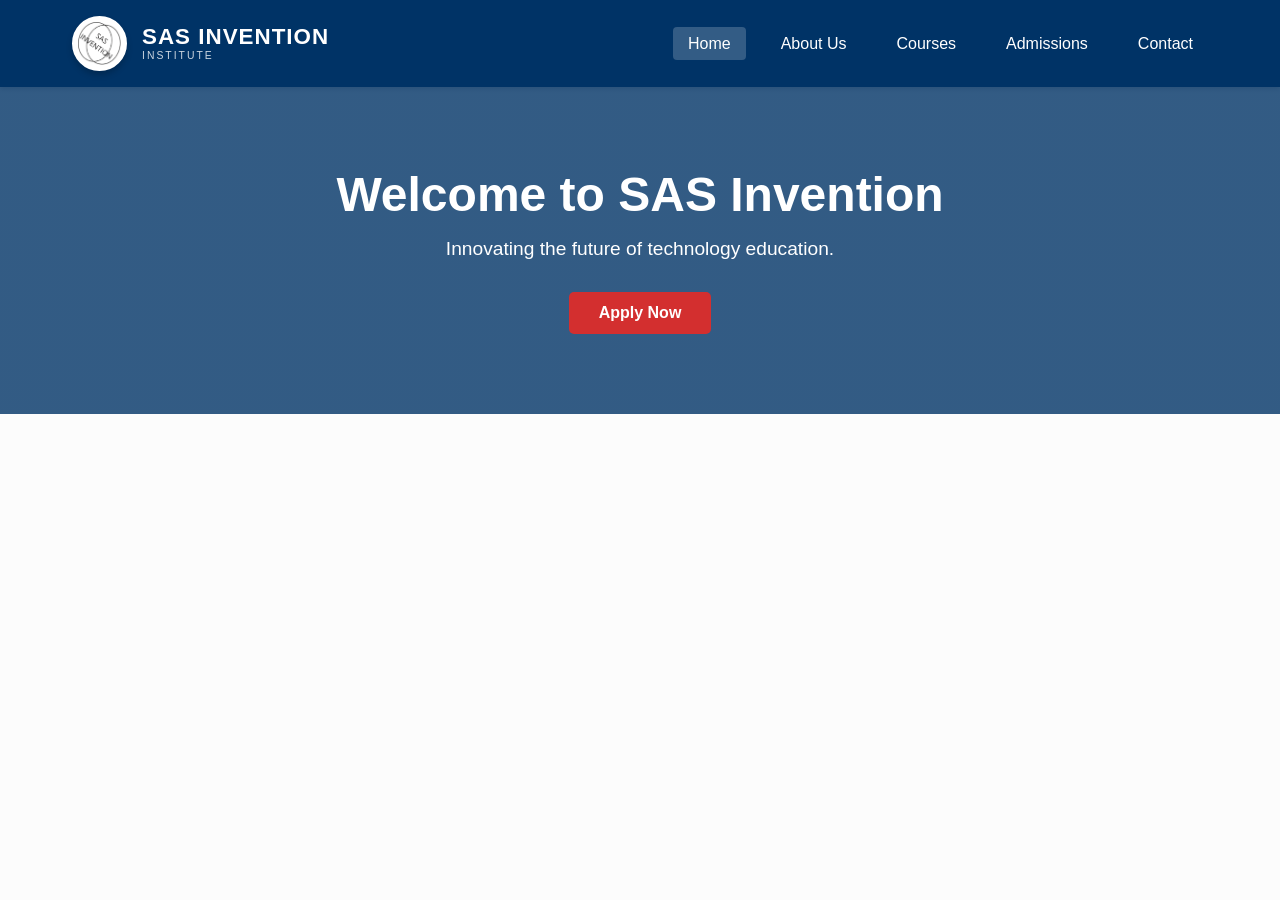
<file: index.html>
<!DOCTYPE html>
<html lang="en">
<head>
    <meta charset="UTF-8">
    <meta name="viewport" content="width=device-width, initial-scale=1.0">
    <title>SAS Invention </title>
    
    <link rel="icon" type="image/png" href="images/LOGO.PNG">
    
    <link rel="stylesheet" href="https://cdnjs.cloudflare.com/ajax/libs/font-awesome/6.4.0/css/all.min.css">
    
    <link rel="stylesheet" href="style.css">
</head>
<body>

    <header>
        <div class="nav-container">
            
            <a href="index.html" class="logo">
                <div class="logo-frame">
                    <img src="images/LOGO.PNG" alt="SAS Invention Logo">
                </div>
                
                <div class="logo-text">
                    SAS INVENTION
                    <small>INSTITUTE</small> 
                </div>
            </a>
            
            <div class="menu-toggle" onclick="toggleMenu()">
                <i class="fa-solid fa-bars"></i>
            </div>

            <nav>
                <ul>
                    <li><a href="index.html" class="nav-link">Home</a></li>
                    <li><a href="about.html" class="nav-link">About Us</a></li>
                    <li><a href="courses.html" class="nav-link">Courses</a></li>
                    <li><a href="admissions.html" class="nav-link">Admissions</a></li>
                    <li><a href="contact.html" class="nav-link">Contact</a></li>
                </ul>
            </nav>
        </div>
    </header>

    <section class="hero">
        <h1>Welcome to SAS Invention</h1>
        <p>Innovating the future of technology education.</p>
        <a href="admissions.html" class="btn">Apply Now</a>
    </section>

    <script src="script.js"></script>
</body>
</html>
</file>
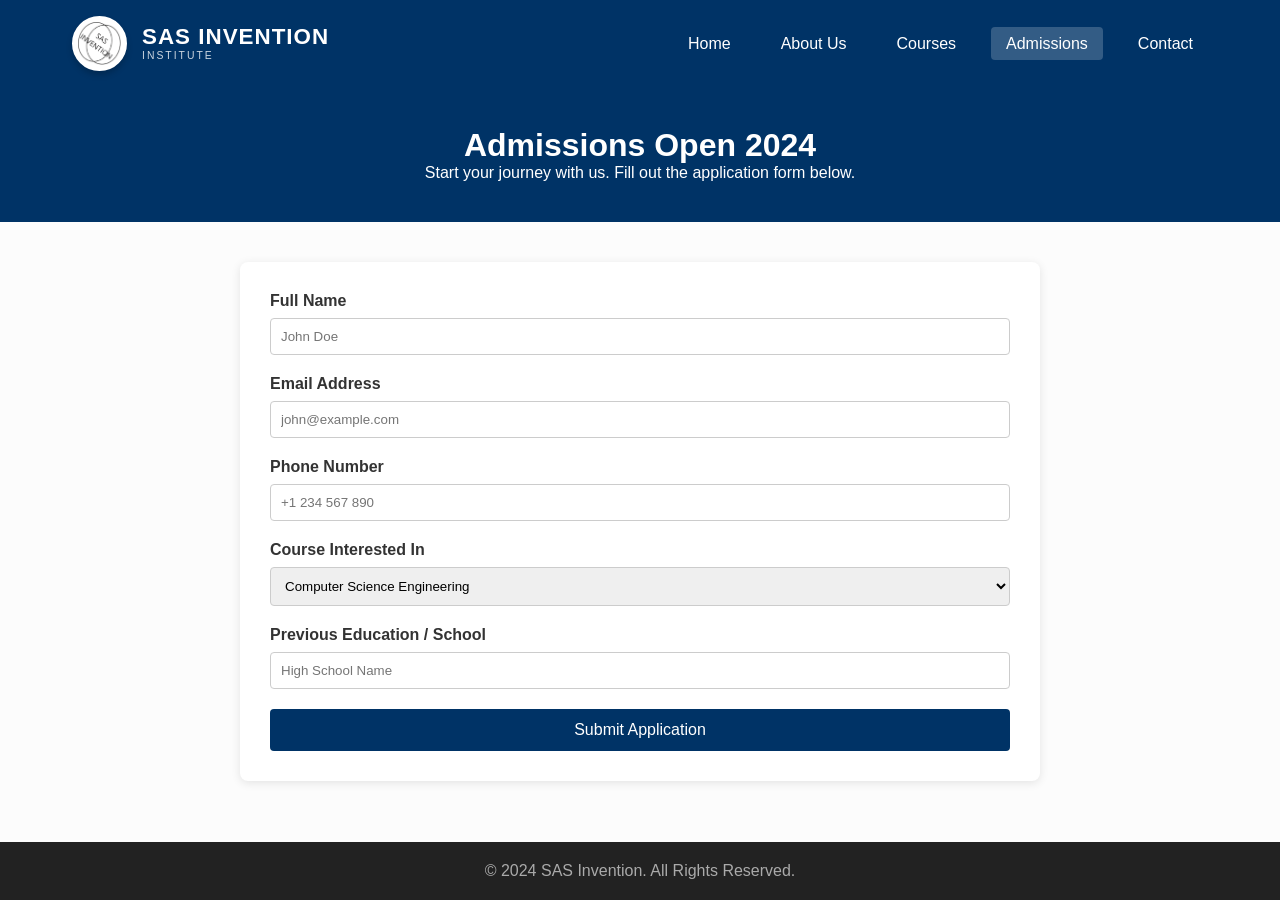
<file: admissions.html>
<!DOCTYPE html>
<html lang="en">
<head>
    <meta charset="UTF-8">
    <meta name="viewport" content="width=device-width, initial-scale=1.0">
    <title>Admissions | SAS Invention</title>
    
    <link rel="icon" type="image/png" href="images/LOGO.PNG">
    
    <link rel="stylesheet" href="https://cdnjs.cloudflare.com/ajax/libs/font-awesome/6.4.0/css/all.min.css">
    
    <link rel="stylesheet" href="style.css">
</head>
<body>
    <header>
        <div class="nav-container">
            <a href="index.html" class="logo">
                <div class="logo-frame">
                    <img src="images/LOGO.PNG" alt="SAS Invention Logo">
                </div>
                <div class="logo-text">
                    SAS INVENTION
                    <small>INSTITUTE</small> 
                </div>
            </a>
            <div class="menu-toggle" onclick="toggleMenu()">
                <i class="fa-solid fa-bars"></i>
            </div>
            <nav>
                <ul>
                    <li><a href="index.html" class="nav-link">Home</a></li>
                    <li><a href="about.html" class="nav-link">About Us</a></li>
                    <li><a href="courses.html" class="nav-link">Courses</a></li>
                    <li><a href="admissions.html" class="nav-link">Admissions</a></li>
                    <li><a href="contact.html" class="nav-link">Contact</a></li>
                </ul>
            </nav>
        </div>
    </header>

    <div class="hero-small">
        <h1>Admissions Open 2024</h1>
        <p>Start your journey with us. Fill out the application form below.</p>
    </div>

    <main>
        <form class="admission-form">
            <div class="form-group">
                <label>Full Name</label>
                <input type="text" placeholder="John Doe" required>
            </div>
            <div class="form-group">
                <label>Email Address</label>
                <input type="email" placeholder="john@example.com" required>
            </div>
            <div class="form-group">
                <label>Phone Number</label>
                <input type="tel" placeholder="+1 234 567 890" required>
            </div>
            <div class="form-group">
                <label>Course Interested In</label>
                <select>
                    <option>Computer Science Engineering</option>
                    <option>Mechanical Engineering</option>
                    <option>Electrical Engineering</option>
                    <option>Web Development Diploma</option>
                </select>
            </div>
            <div class="form-group">
                <label>Previous Education / School</label>
                <input type="text" placeholder="High School Name">
            </div>
            <button type="submit" class="submit-btn">Submit Application</button>
        </form>
    </main>

    <footer>
        <p>&copy; 2024 SAS Invention. All Rights Reserved.</p>
    </footer>
    
    <script src="script.js"></script>
</body>
</html>
</file>
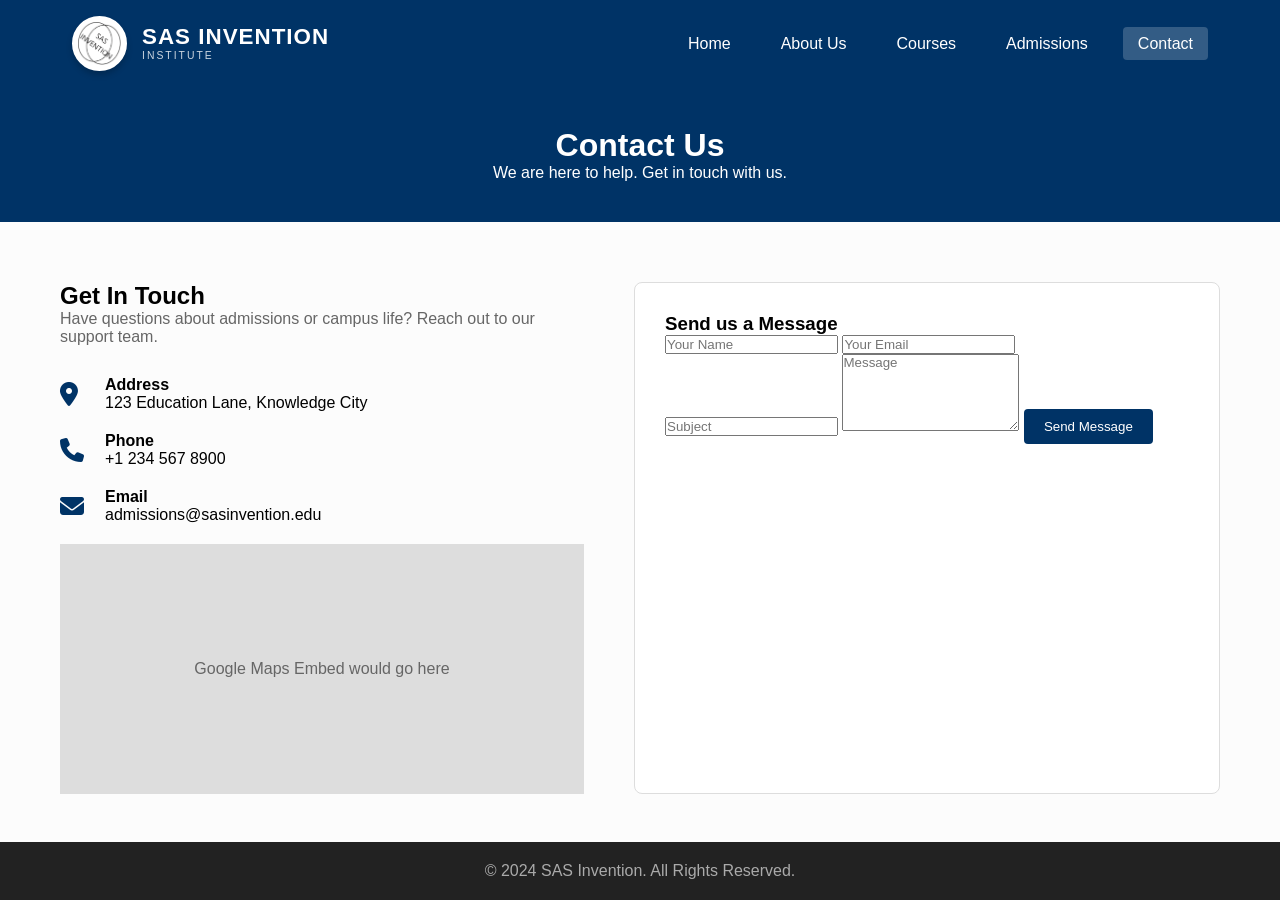
<file: contact.html>
<!DOCTYPE html>
<html lang="en">
<head>
    <meta charset="UTF-8">
    <meta name="viewport" content="width=device-width, initial-scale=1.0">
    <title>Contact Us | SAS Invention</title>
    
    <link rel="icon" type="image/png" href="images/LOGO.PNG">
    
    <link rel="stylesheet" href="https://cdnjs.cloudflare.com/ajax/libs/font-awesome/6.4.0/css/all.min.css">
    
    <link rel="stylesheet" href="style.css">
</head>
<body>
    <header>
        <div class="nav-container">
            <a href="index.html" class="logo">
                <div class="logo-frame">
                    <img src="images/LOGO.PNG" alt="SAS Invention Logo">
                </div>
                <div class="logo-text">
                    SAS INVENTION
                    <small>INSTITUTE</small> 
                </div>
            </a>
            <div class="menu-toggle" onclick="toggleMenu()">
                <i class="fa-solid fa-bars"></i>
            </div>
            <nav>
                <ul>
                    <li><a href="index.html" class="nav-link">Home</a></li>
                    <li><a href="about.html" class="nav-link">About Us</a></li>
                    <li><a href="courses.html" class="nav-link">Courses</a></li>
                    <li><a href="admissions.html" class="nav-link">Admissions</a></li>
                    <li><a href="contact.html" class="nav-link">Contact</a></li>
                </ul>
            </nav>
        </div>
    </header>

    <div class="hero-small">
        <h1>Contact Us</h1>
        <p>We are here to help. Get in touch with us.</p>
    </div>

    <main>
        <div class="contact-container">
            <div class="contact-info">
                <h2>Get In Touch</h2>
                <p style="margin-bottom: 30px; color: #666;">Have questions about admissions or campus life? Reach out to our support team.</p>
                
                <div class="info-item">
                    <i class="fa-solid fa-location-dot"></i>
                    <div>
                        <h4>Address</h4>
                        <p>123 Education Lane, Knowledge City</p>
                    </div>
                </div>
                <div class="info-item">
                    <i class="fa-solid fa-phone"></i>
                    <div>
                        <h4>Phone</h4>
                        <p>+1 234 567 8900</p>
                    </div>
                </div>
                <div class="info-item">
                    <i class="fa-solid fa-envelope"></i>
                    <div>
                        <h4>Email</h4>
                        <p>admissions@sasinvention.edu</p>
                    </div>
                </div>

                <div class="map-box">
                    <p>Google Maps Embed would go here</p>
                </div>
            </div>

            <form class="contact-form" id="contact-form">
    <h3>Send us a Message</h3>
    
    <input type="text" id="name" placeholder="Your Name" required>
    <input type="email" id="email" placeholder="Your Email" required>
    <input type="text" id="subject" placeholder="Subject">
    <textarea id="message" rows="5" placeholder="Message" required></textarea>
    
    <button class="send-btn" type="submit">Send Message</button>
</form>
        </div>
    </main>

    <footer>
        <p>&copy; 2024 SAS Invention. All Rights Reserved.</p>
    </footer>
    
    <script src="script.js"></script>
</body>
</html>
</file>
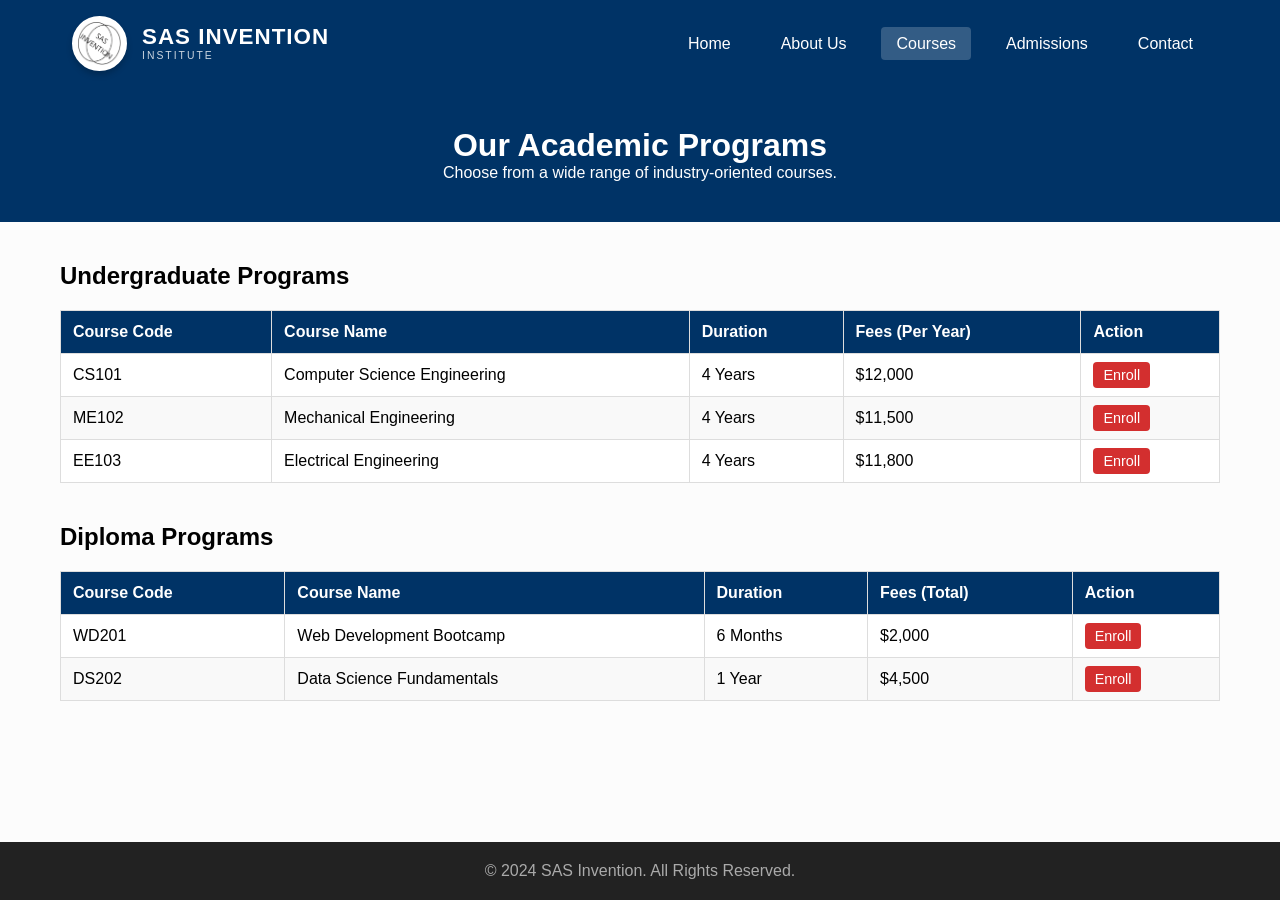
<file: courses.html>
<!DOCTYPE html>
<html lang="en">
<head>
    <meta charset="UTF-8">
    <meta name="viewport" content="width=device-width, initial-scale=1.0">
    <title>Courses | SAS Invention</title>
    
    <link rel="icon" type="image/png" href="images/LOGO.PNG">
    
    <link rel="stylesheet" href="https://cdnjs.cloudflare.com/ajax/libs/font-awesome/6.4.0/css/all.min.css">
    
    <link rel="stylesheet" href="style.css">
</head>
<body>
    <header>
        <div class="nav-container">
            <a href="index.html" class="logo">
                <div class="logo-frame">
                    <img src="images/LOGO.PNG" alt="SAS Invention Logo">
                </div>
                <div class="logo-text">
                    SAS INVENTION
                    <small>INSTITUTE</small> 
                </div>
            </a>
            <div class="menu-toggle" onclick="toggleMenu()">
                <i class="fa-solid fa-bars"></i>
            </div>
            <nav>
                <ul>
                    <li><a href="index.html" class="nav-link">Home</a></li>
                    <li><a href="about.html" class="nav-link">About Us</a></li>
                    <li><a href="courses.html" class="nav-link">Courses</a></li>
                    <li><a href="admissions.html" class="nav-link">Admissions</a></li>
                    <li><a href="contact.html" class="nav-link">Contact</a></li>
                </ul>
            </nav>
        </div>
    </header>

    <div class="hero-small">
        <h1>Our Academic Programs</h1>
        <p>Choose from a wide range of industry-oriented courses.</p>
    </div>

    <main>
        <h2>Undergraduate Programs</h2>
        <table class="course-table">
            <thead>
                <tr>
                    <th>Course Code</th>
                    <th>Course Name</th>
                    <th>Duration</th>
                    <th>Fees (Per Year)</th>
                    <th>Action</th>
                </tr>
            </thead>
            <tbody>
                <tr>
                    <td>CS101</td>
                    <td>Computer Science Engineering</td>
                    <td>4 Years</td>
                    <td>$12,000</td>
                    <td><a href="admissions.html" class="enroll-btn">Enroll</a></td>
                </tr>
                <tr>
                    <td>ME102</td>
                    <td>Mechanical Engineering</td>
                    <td>4 Years</td>
                    <td>$11,500</td>
                    <td><a href="admissions.html" class="enroll-btn">Enroll</a></td>
                </tr>
                <tr>
                    <td>EE103</td>
                    <td>Electrical Engineering</td>
                    <td>4 Years</td>
                    <td>$11,800</td>
                    <td><a href="admissions.html" class="enroll-btn">Enroll</a></td>
                </tr>
            </tbody>
        </table>

        <h2 style="margin-top: 40px;">Diploma Programs</h2>
        <table class="course-table">
            <thead>
                <tr>
                    <th>Course Code</th>
                    <th>Course Name</th>
                    <th>Duration</th>
                    <th>Fees (Total)</th>
                    <th>Action</th>
                </tr>
            </thead>
            <tbody>
                <tr>
                    <td>WD201</td>
                    <td>Web Development Bootcamp</td>
                    <td>6 Months</td>
                    <td>$2,000</td>
                    <td><a href="admissions.html" class="enroll-btn">Enroll</a></td>
                </tr>
                <tr>
                    <td>DS202</td>
                    <td>Data Science Fundamentals</td>
                    <td>1 Year</td>
                    <td>$4,500</td>
                    <td><a href="admissions.html" class="enroll-btn">Enroll</a></td>
                </tr>
            </tbody>
        </table>
    </main>

    <footer>
        <p>&copy; 2024 SAS Invention. All Rights Reserved.</p>
    </footer>
    
    <script src="script.js"></script>
</body>
</html>
</file>
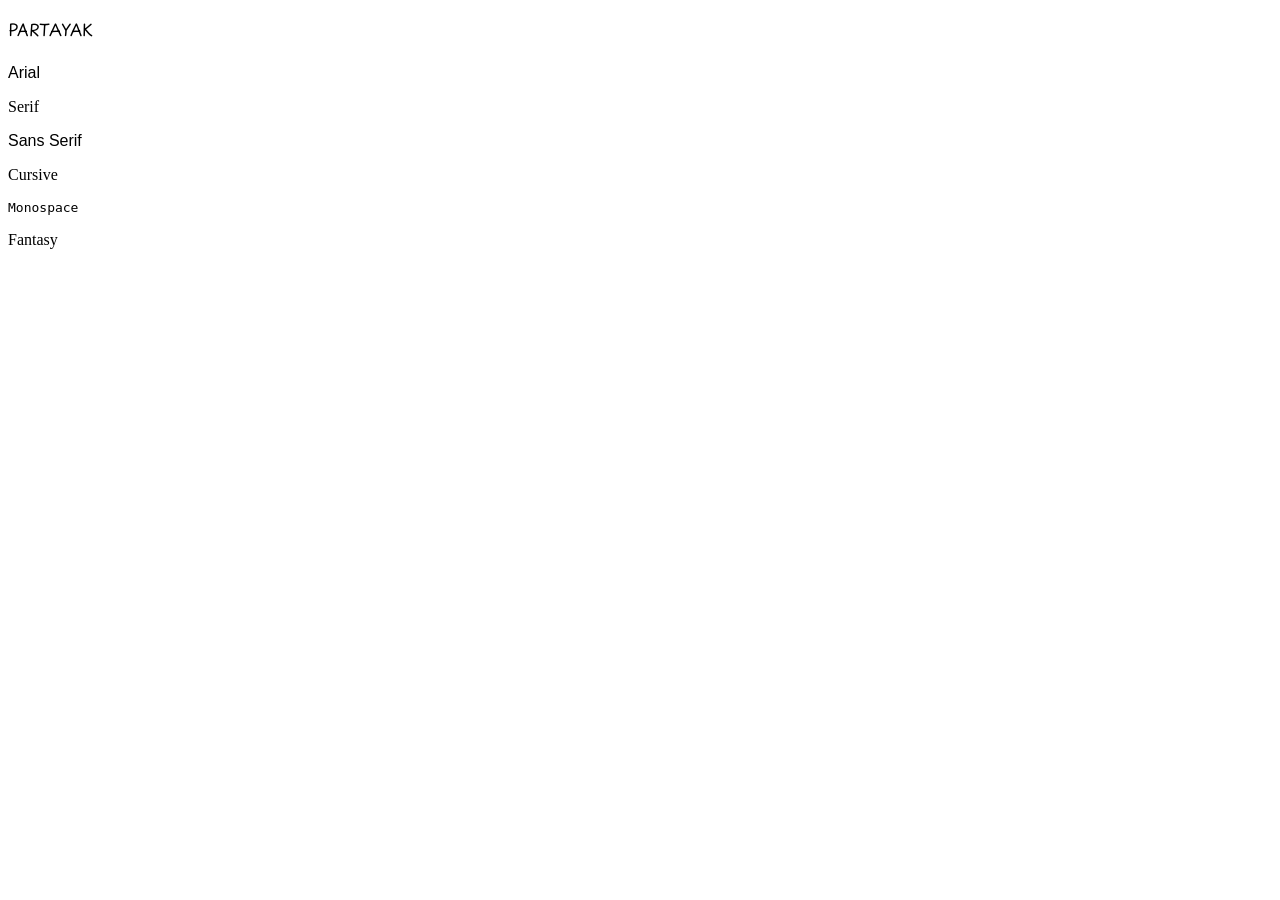
<file: font-family.html>
<!DOCTYPE html>
<html lang="en">

<head>
  <meta charset="UTF-8">
  <title>Font Family</title>
  <link rel="preconnect" href="https://fonts.googleapis.com">
<link rel="preconnect" href="https://fonts.gstatic.com" crossorigin>
<link href="https://fonts.googleapis.com/css2?family=Playpen+Sans+Deva:wght@100..800&display=swap" rel="stylesheet">
  <style>
    #helvetica {
      font-family: "Playpen Sans Deva", cursive;
    }

    #arial {
      font-family: Arial, sans-serif;
    }

    #serif {
      font-family: serif;
    }

    #sans-serif {
      font-family: sans-serif;
    }

    #cursive {
      font-family: cursive;
    }

    #monospace {
      font-family: monospace;
    }

    #fantasy {
      font-family: fantasy;
    }
  </style>
</head>

<body>
  <p id="helvetica">PARTAYAK</p>
  <p id="arial">Arial</p>
  <p id="serif">Serif</p>
  <p id="sans-serif">Sans Serif</p>
  <p id="cursive">Cursive</p>
  <p id="monospace">Monospace</p>
  <p id="fantasy">Fantasy</p>

</body>

</html>
</file>
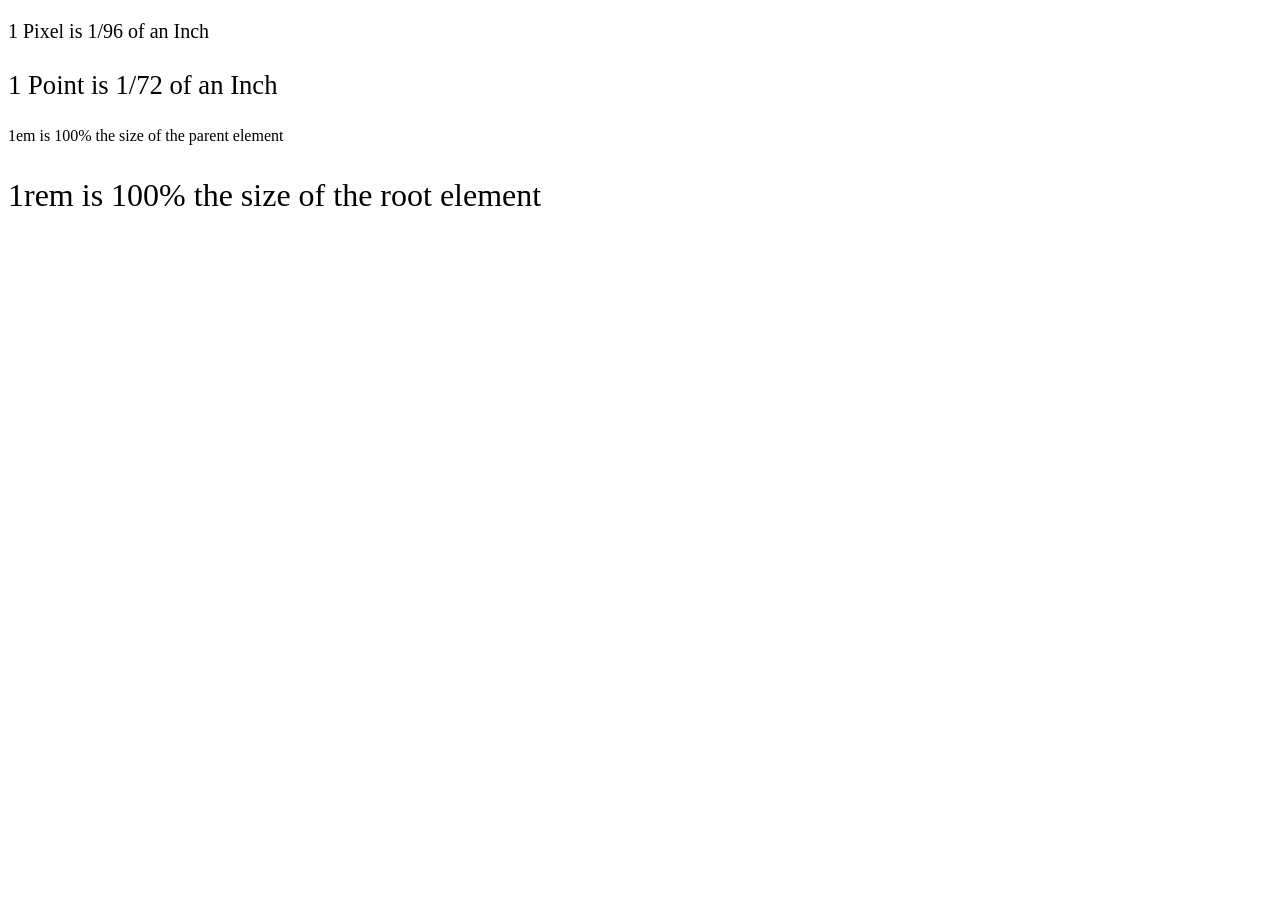
<file: font-size.html>
<!DOCTYPE html>

<head>
  <meta charset="UTF-8">
  <title>Font-Size</title>
  <style>
    #pixel {
      font-size: 20px;
    }

    #point {
      font-size: 20pt;
    }

    #em {
      font-size: 1em;
    }

    #rem {
      font-size: 1rem;
    }

    footer {
      font-size: 12pt;
    }

    html {
      font-size: xx-large;
    }
  </style>
</head>
<html lang="en">

<body>
  <p id="pixel">1 Pixel is 1/96 of an Inch</p>
  <p id="point">1 Point is 1/72 of an Inch</p>
  <footer>
    <p id="em">1em is 100% the size of the parent element</p>
    <p id="rem">1rem is 100% the size of the root element</p>
  </footer>
</body>

</html>
</file>
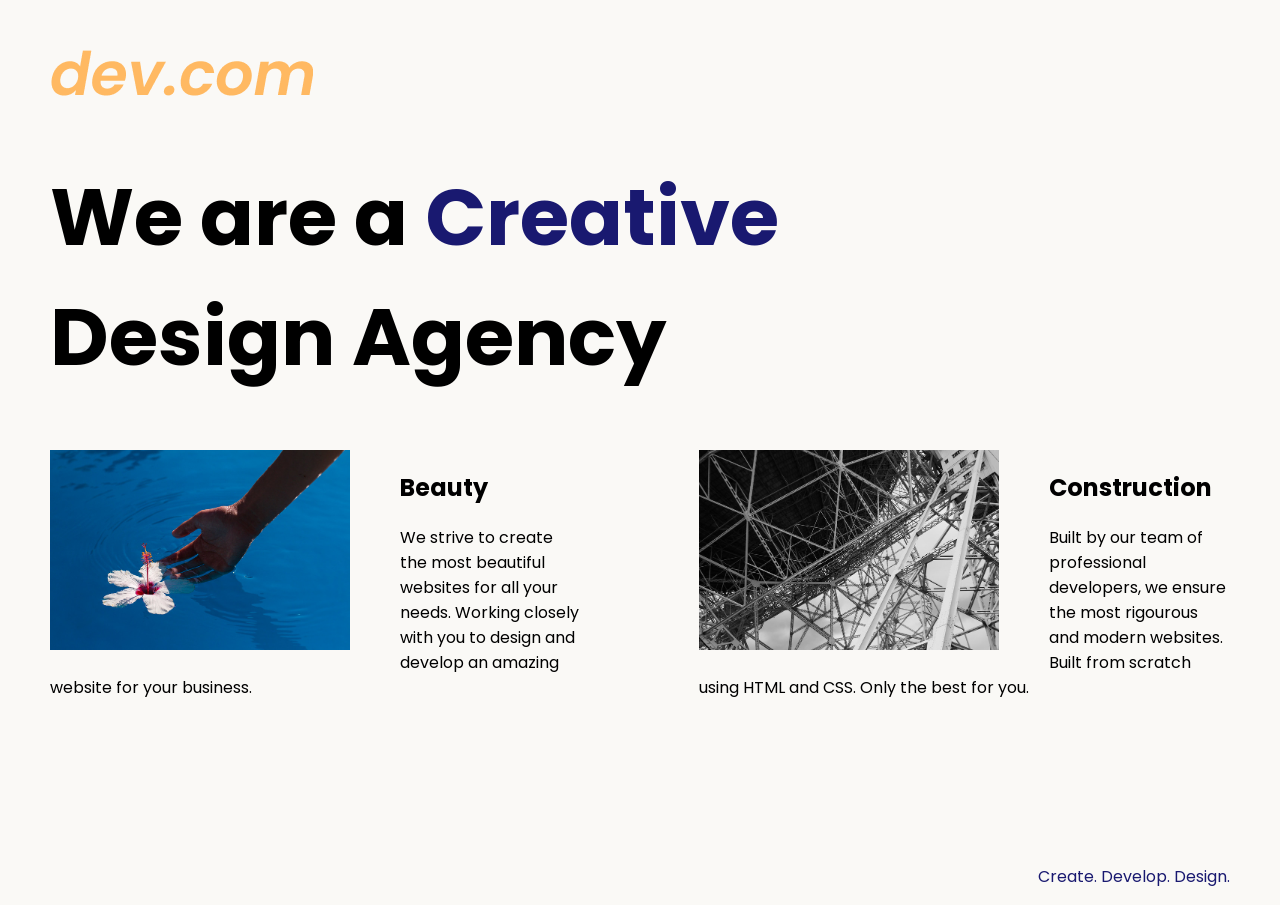
<file: solution.html>
<!DOCTYPE html>
<html lang="en">

<head>
  <meta charset="UTF-8">
  <meta name="viewport" content="width=device-width, initial-scale=1.0">
  <title>Agency</title>
  <link rel="stylesheet" href="./solution.css">
  <link rel="preconnect" href="https://fonts.googleapis.com">
  <link rel="preconnect" href="https://fonts.gstatic.com" crossorigin>
  <link href="https://fonts.googleapis.com/css2?family=Poppins:wght@400;700&display=swap" rel="stylesheet">
</head>

<body>
  <div class="main">
    <img class="logo" src="./assets/images/logo.png" alt="logo">
    <h1>We are a <span class="creative">Creative</span> <br />Design Agency</h1>
    <div class="left card"><img class="tile-image" src="./assets/images/beautiful.jpg" alt="hand and flower in water">
      <h2 class="card-title">Beauty</h2>
      <p class="card-text">We strive to create the most beautiful websites for all your needs. Working closely with you
        to
        design and
        develop an amazing website for your business.</p>
    </div>

    <div class="right card"><img class="tile-image" src="./assets/images/construction.jpg" alt="metal structure">
      <h2 class="card-title">Construction</h2>
      <p>Built by our team of professional developers, we ensure the most rigourous and modern websites. Built from
        scratch using HTML and CSS. Only the best for you.</p>
    </div>

  </div>
  <footer>
    <p>Create. Develop. Design.</p>
  </footer>
</body>

</html>
</file>
<file: style.css>
/* --- GLOBAL VARIABLES --- */
:root {
    --primary: #003366; /* Academic Blue */
    --secondary: #f4f4f4;
    --accent: #d32f2f; /* Alert Red */
    --text-dark: #333;
    --text-light: #fff;
    --border-color: #ddd;
}

/* --- RESET & BASIC SETUP --- */
* {
    margin: 0;
    padding: 0;
    box-sizing: border-box;
    font-family: 'Segoe UI', Tahoma, Geneva, Verdana, sans-serif;
}

body {
    display: flex;
    flex-direction: column;
    min-height: 100vh;
    background-color: #fcfcfc;
}

/* --- HEADER & NAVIGATION --- */
header {
    background-color: var(--primary);
    color: var(--text-light);
    box-shadow: 0 2px 5px rgba(0,0,0,0.2);
}

.nav-container {
    max-width: 1200px;
    margin: 0 auto;
    padding: 1rem 2rem;
    display: flex;
    justify-content: space-between;
    align-items: center;
}

.logo {
    font-size: 1.5rem;
    font-weight: bold;
    display: flex;
    align-items: center;
    gap: 10px;
}

nav ul {
    display: flex;
    list-style: none;
    gap: 20px;
}

nav a {
    color: var(--text-light);
    text-decoration: none;
    font-weight: 500;
    padding: 8px 15px;
    border-radius: 4px;
    transition: background 0.3s;
}

nav a:hover, nav a.active {
    background-color: rgba(255,255,255,0.2);
}

/* --- COMMON MAIN LAYOUT --- */
main {
    flex: 1; /* Pushes footer to bottom */
    max-width: 1200px;
    margin: 0 auto;
    padding: 40px 20px;
    width: 100%;
}

/* --- HERO SECTIONS (Banners) --- */
.hero {
    background: linear-gradient(rgba(0,51,102,0.8), rgba(0,51,102,0.8)), url('https://picsum.photos/id/1/1200/400');
    background-size: cover;
    background-position: center;
    color: white;
    padding: 80px 20px;
    text-align: center;
}

.hero h1 { font-size: 3rem; margin-bottom: 1rem; }
.hero p { font-size: 1.2rem; max-width: 600px; margin: 0 auto 2rem; }

.hero-small {
    background-color: var(--primary);
    color: white;
    padding: 40px 20px;
    text-align: center;
}

/* --- BUTTONS --- */
.btn {
    padding: 12px 30px;
    background-color: var(--accent);
    color: white;
    text-decoration: none;
    border-radius: 5px;
    font-weight: bold;
    transition: transform 0.2s;
    display: inline-block;
}

.btn:hover { transform: scale(1.05); }

/* --- HOME PAGE GRID --- */
.grid-3 {
    display: grid;
    grid-template-columns: repeat(auto-fit, minmax(300px, 1fr));
    gap: 30px;
    margin-top: 40px;
}

.card {
    border: 1px solid var(--border-color);
    border-radius: 8px;
    overflow: hidden;
    box-shadow: 0 4px 6px rgba(0,0,0,0.1);
    background: white;
}

.card img { width: 100%; height: 200px; object-fit: cover; }
.card-content { padding: 20px; }
.card-content h3 { color: var(--primary); margin-bottom: 10px; }

/* --- ABOUT PAGE STYLES --- */
.about-grid { display: grid; grid-template-columns: 1fr 1fr; gap: 40px; align-items: center; margin-bottom: 40px; }
.about-img { width: 100%; border-radius: 8px; box-shadow: 0 4px 8px rgba(0,0,0,0.2); }
.team-grid { display: grid; grid-template-columns: repeat(auto-fit, minmax(200px, 1fr)); gap: 20px; margin-top: 30px; }
.team-card { text-align: center; border: 1px solid var(--border-color); padding: 20px; border-radius: 8px; background: white; }
.team-card img { width: 100px; height: 100px; border-radius: 50%; margin-bottom: 10px; object-fit: cover; }

/* --- COURSES PAGE TABLE --- */
.course-table { width: 100%; border-collapse: collapse; margin-top: 20px; background: white; }
.course-table th, .course-table td { border: 1px solid var(--border-color); padding: 12px; text-align: left; }
.course-table th { background-color: var(--primary); color: white; }
.course-table tr:nth-child(even) { background-color: #f9f9f9; }
.enroll-btn { background-color: var(--accent); color: white; padding: 5px 10px; text-decoration: none; border-radius: 4px; font-size: 0.9rem; }

/* --- ADMISSIONS FORM --- */
.admission-form { background: white; padding: 30px; border-radius: 8px; box-shadow: 0 2px 10px rgba(0,0,0,0.1); max-width: 800px; margin: 0 auto; }
.form-group { margin-bottom: 20px; }
.form-group label { display: block; margin-bottom: 8px; font-weight: bold; color: var(--text-dark); }
.form-group input, .form-group select, .form-group textarea { width: 100%; padding: 10px; border: 1px solid #ccc; border-radius: 4px; }
.submit-btn { width: 100%; padding: 12px; background-color: var(--primary); color: white; border: none; font-size: 16px; border-radius: 4px; cursor: pointer; transition: background 0.3s; }
.submit-btn:hover { background-color: #002244; }

/* --- CONTACT PAGE --- */
.contact-container { display: flex; gap: 50px; flex-wrap: wrap; margin-top: 20px; }
.contact-info { flex: 1; min-width: 300px; }
.contact-form { flex: 1; min-width: 300px; background: #fff; padding: 30px; border-radius: 8px; border: 1px solid var(--border-color); }
.info-item { margin-bottom: 20px; display: flex; align-items: center; gap: 15px; }
.info-item i { font-size: 24px; color: var(--primary); width: 30px; }
.map-box { width: 100%; height: 250px; background-color: #ddd; margin-top: 20px; display: flex; align-items: center; justify-content: center; color: #666; }
.send-btn { background-color: var(--primary); color: white; border: none; padding: 10px 20px; cursor: pointer; border-radius: 4px; }

/* --- FOOTER --- */
footer {
    background-color: #222;
    color: #aaa;
    text-align: center;
    padding: 20px;
    margin-top: auto;
}

/* --- MOBILE RESPONSIVENESS --- */
.menu-toggle { display: none; font-size: 1.5rem; cursor: pointer; }

@media (max-width: 768px) {
    .nav-container { flex-wrap: wrap; }
    .menu-toggle { display: block; }
    nav ul {
        display: none;
        flex-direction: column;
        width: 100%;
        text-align: center;
        margin-top: 20px;
    }
    nav ul.show { display: flex; }
    
    .hero h1 { font-size: 2rem; }
    .about-grid { grid-template-columns: 1fr; }
}
/* --- PROFESSIONAL LOGO STYLING --- */
.logo {
    display: flex;
    align-items: center;
    gap: 15px; /* Space between image and text */
    text-decoration: none;
}

/* The Container for the Image (The White Circle) */
.logo-frame {
    background-color: #ffffff; /* White background */
    width: 55px;               /* Fixed width */
    height: 55px;              /* Fixed height */
    border-radius: 50%;        /* Makes it a perfect circle */
    display: flex;
    align-items: center;
    justify-content: center;
    border: 2px solid #ffffff; /* Clean edge */
    box-shadow: 0 4px 6px rgba(0,0,0,0.2); /* distinct shadow for depth */
    overflow: hidden;          /* Crops anything outside the circle */
}

/* The Image Itself */
.logo-frame img {
    width: 85%;               /* Scale down slightly to breathe */
    height: 85%;
    object-fit: contain;      /* Prevents stretching */
    mix-blend-mode: multiply; /* Optional: Helps blend black lines if bg is not pure white */
}

/* The Text "SAS Invention" */
.logo-text {
    font-family: 'Segoe UI', sans-serif;
    font-size: 1.4rem;
    font-weight: 700;
    color: #ffffff;
    letter-spacing: 1px;      /* Professional spacing */
    text-transform: uppercase; /* Makes it look like a brand */
    line-height: 1.1;
    display: flex;
    flex-direction: column;
}

/* Optional: Small tag line below brand name */
.logo-text small {
    font-size: 0.65rem;
    font-weight: 400;
    opacity: 0.8;
    letter-spacing: 2px;
}
</file>
<file: solution.css>
body {
  font-family: "Poppins", sans-serif;
  margin: 50px 50px 0 50px;
  background-color: #faf9f6;
  display: flex;
  flex-direction: column;
  min-height: 95vh;
}
.main {
  flex: 1;
}

h1 {
  font-size: 5rem;
}

footer {
  text-align: right;
  color: midnightblue;
}

.tile-image {
  height: 200px;
  float: left;
  margin-right: 50px;
}

.card {
  width: 45%;
}

.left {
  float: left;
}

.right {
  float: right;
}

.creative {
  color: midnightblue;
}

@media (max-width: 680px) {
  .logo {
    width: 100px;
  }

  h1 {
    font-size: 3.5rem;
    text-align: center;
  }

  .card {
    width: 100%;
    display: block;
    margin-bottom: 30px;
    text-align: justify;
  }

  .card img {
    margin-bottom: 10px;
    width: 100%;
    display: inline;
    object-fit: cover;
  }
}
</file>
